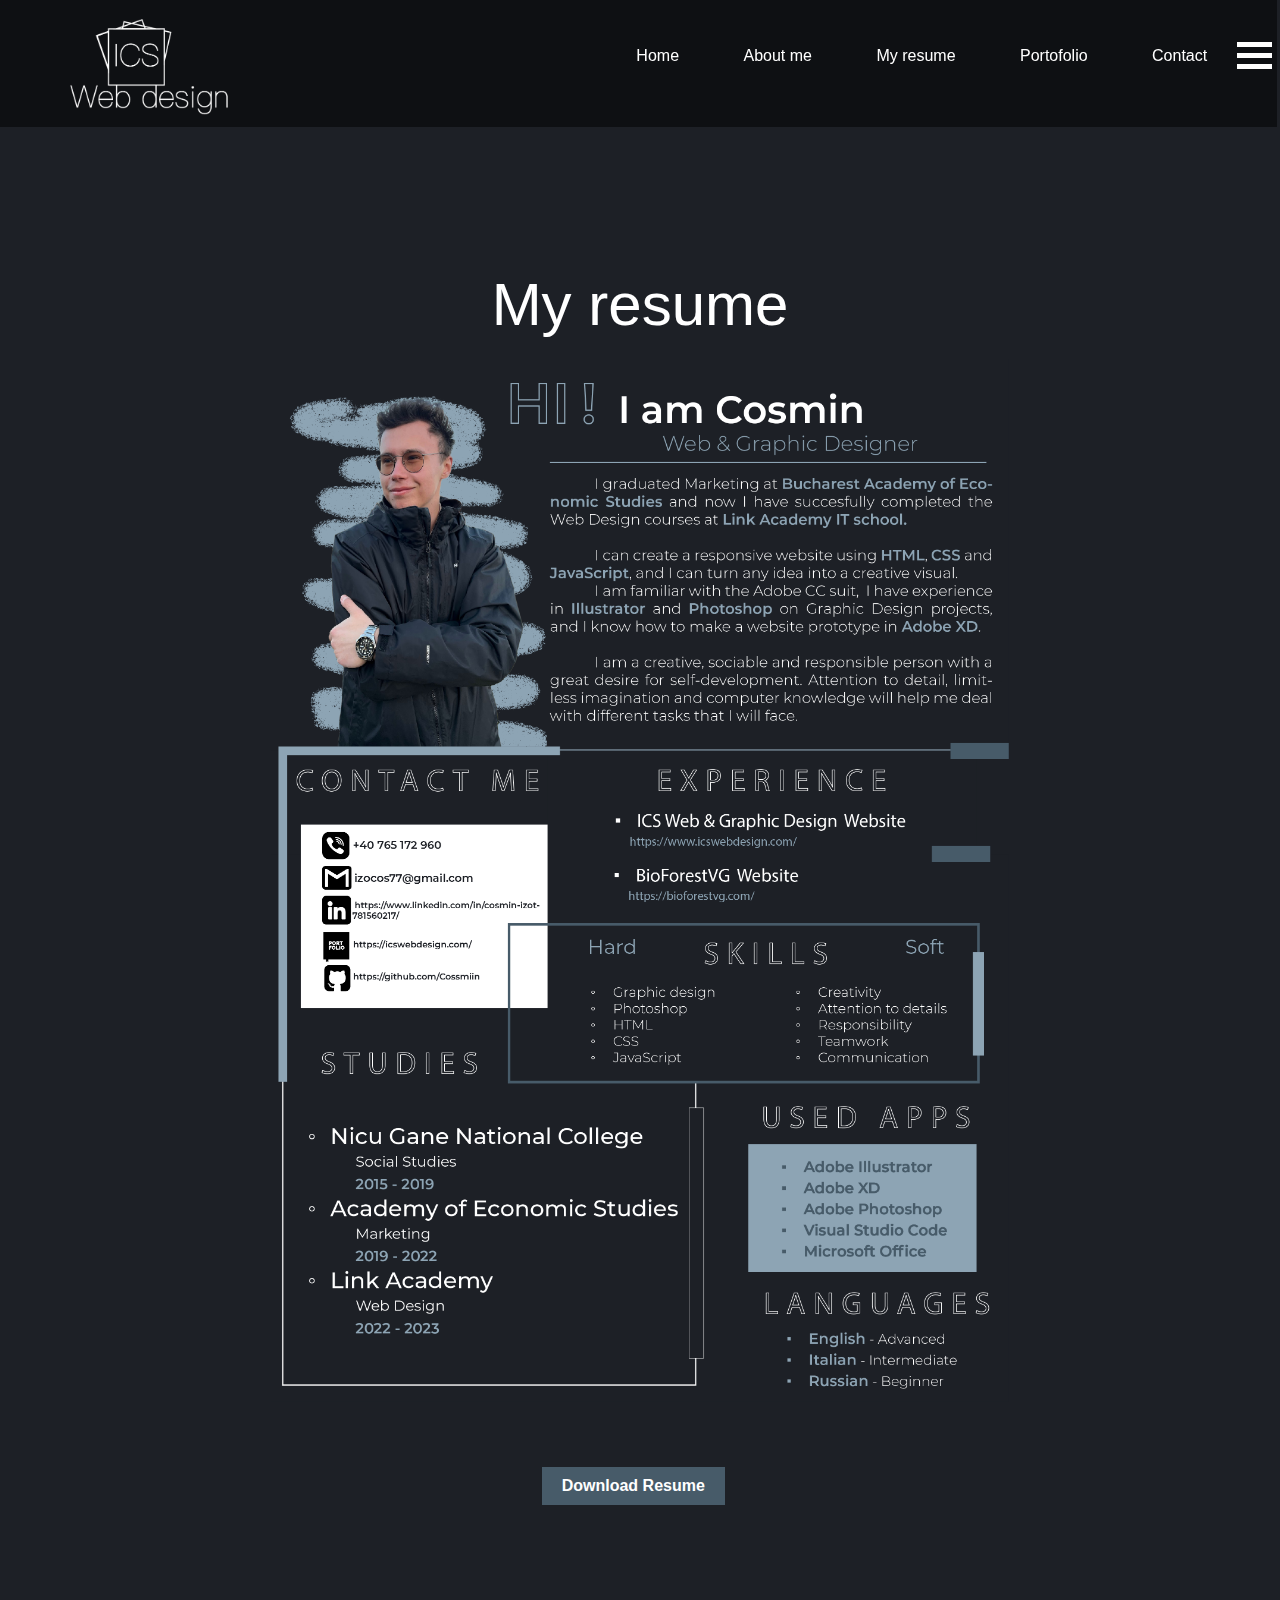
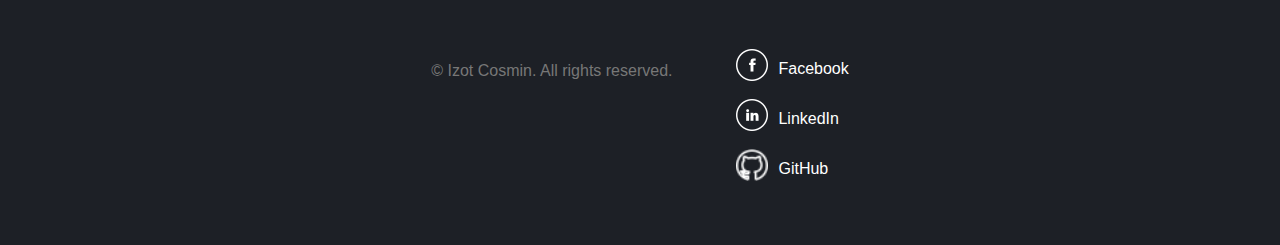
<file: cv.html>
<!DOCTYPE html>
<html lang="en">

<head>
    <meta charset="UTF-8">
    <meta name="viewport" content="width=device-width, initial-scale=1.0">
    <title>ICS Web & Graphic Design</title>
    <meta name="description"
        content="Hello, I'm Cosmin, a passionate Web and Graphic Designer. Step into my creative world and explore a diverse portfolio featuring logos, websites, and more. Discover my journey, skills, and artistic vision. Let's collaborate on your next design project. Take a look to my resume.">
    <link rel="icon" href="/img/LOGOICS.png" type="image/x-icon">
    <link rel="stylesheet" href="/css/cv.css">
    <link rel="stylesheet" href="/css/media.css">
    <script src="js/portfolio.js"></script>
<style>
    #continut {
        background-color: #1d2026;
    }
</style>
</head>

<body id="continut">
    <div id="navbar">
        <img src="img/logo.png">
        <div class="burger" onclick="MobileNavbar()">
            <div></div>
            <div></div>
            <div></div>
        </div>
       <div id="navbar-right">

            <a href="index.html">Home</a>
            <a href="index.html#aboutme">About me</a>
            <a href="cv.html">My resume</a>
            <a href="index.html#portfolio">Portofolio</a>
            <a href="index.html#contact">Contact</a>
        </div>
    </div>
    <div id="hero">
        <div class="text">
            <h1>My resume</h1>
        </div>
        <div class="cv">
            <img src="/gallery/resume.png" alt="My resume">
            <br>
            <a href="https://pdfhost.io/edit?doc=03fbd557-051c-4835-8ec4-dde3252a605b" download="YourResume.pdf" class="download-button">Download Resume</a>
        </div>
    </div>

    <footer>
        <br />
        &copy; Izot Cosmin. All rights reserved.

        <div class="social_icons">
            <img src="img/facebook_icon.png">
            <br />
            <img src="img/linkedin_icon.png">
            <br>
            <img src="img/github.png">
        </div>

        <div class="social_media">
            <ul>
                <li><a
                        href="https://www.facebook.com/cosmin.izot/?paipv=0&eav=AfYyTRcfzDijHEY3bVFqxopdhI6m9uJVHEj5whTNrQc-VDAtqmInaTJpo7-Mbdr4rPk&_rdr">Facebook</a>
                </li>
                <li><a href="https://www.linkedin.com/in/cosmin-izot-5b17a1237/">LinkedIn</a></li>
                <li><a href="https://github.com/Cossmiin">GitHub</a></li>
            </ul>
        </div>
    </footer>
    


</body>

</html>
</file>
<file: css/cv.css>
body {
    margin: 0;
    font-family: 'montserrat', sans-serif;
    background: #1d2026;
    box-sizing: border-box;
    position: relative;
    color: white;
}





/* navbar */
#navbar {
    overflow: hidden;
    background-color: rgb(0, 0, 0, 0.5); 
    padding: 30px 5px 10px;
    position: sticky;
    width: 99%;
    top: 0;
    z-index: 99;
}

.burger div {
    width: 35px;
    height: 5px;
    background-color: white;
    margin: 6px 0;
}

.burger {
    display: block;
    float: right;
    margin-top: 0.5%;
    cursor: pointer;
}

#navbar a {
    font-size: 20px;
    padding: 30px;
    color: white;
    line-height: 25px;
    text-decoration: none;
}

#navbar a:hover {
    background-color: #8da4b4;
    border-radius: 0px;
    color: black;
}

#navbar img {
    float: left;
    padding: 2px;
    width: 160px;
    margin-left: 5%;
    margin-top: -1%;
    cursor: pointer;

}
#hero{
    margin: 5%;
}
#navbar-right {
    float: right;
    margin-top: 1%;
}




/*content*/
#hero h1{
    font-size: 60px;
    font-weight: 300;
    text-align: center;
    padding: 20px;
    margin: auto;
    margin-top: 10%;
}
#hero img{
    width: 60%;
    text-align: center;
    margin-left: 20%;

}
.download-button {
    display: inline-block;
    padding: 10px 20px;
    background-color: #475B69;
    color: #fff;
    text-decoration: none;
    border-radius: 0px;
    font-weight: bold;
    margin-top: 5%;
    text-align: center;
    margin-left: 42%;
}

.download-button:hover {
    background-color: #8da4b4;
}




/*footer*/
footer {
    display: flex;
    justify-content: center;
    margin-top: 3%;
    color: #777;
    padding-top: 100px;
}

.social_icons {
    display: flex;
    flex-direction: column;
    float: right;
    margin-bottom: 5%;
    margin-left: 5%;
    margin-top: 5px;
}

.social_media ul {
    list-style-type: none;
    padding-left: 10px;
}

.social_media li {
    margin-bottom: 32px;
}

.social_media a {
    color: white;
    text-decoration: none;
}




@media screen and (max-width: 650px) {
    #hero{
        margin: 10%;

    }
    #hero h1{
        font-size: 40px;
        font-weight: 300;
        text-align: center;
        padding: 20px;
        margin: auto;
        margin-top: 23%;
    }
    #hero img{
        width: 100%;
        text-align: center;
        margin-left: 0%;
    
    }
    .download-button {
        display: grid;
        padding: 10px;
        background-color: #475B69;
        color: #fff;
        text-decoration: none;
        border-radius: 0px;
        font-weight: bold;
        padding: 20px;
        text-align: center;
        margin: auto;
       
    } 
}
</file>
<file: css/media.css>
/*NORMAL*/
@media screen and (max-width: 1300px) {
    #navbar {
        overflow: hidden;
        background-color: rgb(0, 0, 0, 0.5); 
        padding: 30px 5px 10px;
        position: sticky;
        width: 99%;
        top: 0;
        z-index: 99;
    }
    #navbar a{
        font-size: 16px;
    }
    #hero{
        margin: 2%;
    }
    
    .about div{
        width: 700px;
    }
    .skills{
        display: flex;
        flex-direction: column;
    }
    .column {
        width: 95%;
        padding: 10px;
    }
    
    .column h1 {
        text-align: center;
        font-size: 30px;
        font-weight: 300;
        color: white;
    }
    
    .column ul {
        box-shadow: 0 4px 8px 0 rgba(0, 0, 0, 0.2);
        text-align: center;
        line-height: 1.8;
    }
    
    .column li {
        list-style: none;
        padding: 0;
    }

    .portfolio h2 {
        font-size: 50px;
        margin-left: 4%;
    }
    .portfolio section{
        width: 500px;
    }
    
    .column_logos {
        display: grid;
        grid-template-columns: repeat(1, 1fr);
        gap: 15px;
    }
    
    .column_websites {
        display: grid;
        grid-template-columns: repeat(1, 1fr);
      
    }
    
    .column_other {
        display: grid;
        grid-template-columns: repeat(1, 1fr);
        
    }
    .modal {
        display: none;
        position: fixed;
        z-index: 1;
        padding-top: 10px;
        left: 0;
        top: 0;
        width: 100%;
        height: 100%;
        overflow: auto;
        background-color: rgb(0, 0, 0);
        background-color: rgba(0, 0, 0, 0.9);
    }   

}




/*MEDIUM*/
@media screen and (max-width: 950px) {
    #continut {
        max-width: 950px;
        margin: auto;
        height: 500px;
        border-radius: 10px;
        background-color: #1d2026;
        background-image: none;
        background-position-y: -1;
    }

    /* navbar */
    #navbar {
        overflow: hidden;
        background-color: rgb(0, 0, 0, 0.4);
        position: fixed;
        width: 100%;
        top: 0;
        z-index: 99;
    }
    #navbar img {
        float: left;
        padding: 2px;
        width: 100px;
        margin-left: 2%;  
        margin-top: -3%;
        cursor: pointer;   
    }
    #navbar #navbar-right{
        display: none;
    }

    #navbar a {
        display: none;
    }

    #navbar a {
        color: white;
        padding: 10px;
        text-decoration: none;
        font-size: 15px;
        display: block;
        text-align: center;
        margin-top: 20%;
        margin-right: 0%;
        background-color: #475B69; 
         
    }
    #navbar a:hover {
        background-color: #ddd;
        color: black;
    }

    #navbar .burger {
        display: block;
        position: absolute;
        right: 10px;
        top: 5px;
        padding: 10px;
        width: 50px;
    }
   

    /* welcome page */
    .image_media{
        margin: auto;
        margin-top: 38%;
        width:250px;
        height: 250px;
        border-style: solid;
        border-color: #8da4b4;
        border-radius: 50%;
        background-image: url('../img/Cosmin.png');
        background-repeat: no-repeat;
        background-position: center;
        background-size: 200px;
        background-position-y: 8px;
    }
    .text-container{
        display: none;
    }
    .text-container-media{
        margin-top: 30%;
        display: block;

    }
    .text-container-media h1{
        font-size: 30px;
    }

    /* contact icons */
    .contact_icons {
        margin-top: 13%;
        margin-left: 0;
        justify-content: center;
    }

    .contact_icons p{
        margin-left: 15px;
    }
    /* about me */
    .about h1{
        font-size: 40px;
    }
    .about div{
        width: 350px;
    }
    

    /* skills */
    .skills{
        display: flex;
        flex-direction: column;
    }
    .column {
        width: 95%;
        padding: 10px;
    }
    
    .column h1 {
        text-align: center;
        font-size: 30px;
        font-weight: 300;
        color: white;
    }
    
    .column ul {
        box-shadow: 0 4px 8px 0 rgba(0, 0, 0, 0.2);
        text-align: center;
        line-height: 1.8;
    }
    
    .column li {
        list-style: none;
        padding: 0;
    }

    /* portfolio */
    .portfolio h2 {
        font-size: 50px;
        margin-left: 4%;
    }
    .portfolio section{
        width: 350px;
    }
    
    .column_logos {
        display: block;
    }
    
    .column_websites {
        display: block;
        display: none;
    }
    
    .column_other {
        display: block;
        display: none;
    }
    .content{
        text-align: center;
    }
    
    .modal-content {
        justify-content: center;
        align-items: center;
        margin: auto;
        margin-top: 20%;
        width: 200px;
        height: 100px;
    }

    .overlay{
        width: 95%;
    }
}




/*SMALL*/
@media screen and (max-width: 650px) {
    #continut {
        max-width: 650px;
        margin: auto;
        height: 500px;
        border-radius: 10px;
        background-color: #1d2026;
        background-image: none;
        background-position-y: -1;
    }

    /* navbar */
    #navbar {
        overflow: hidden;
        background-color: rgb(0, 0, 0, 0.4);
        position: fixed;
        width: 100%;
        top: 0;
        z-index: 99;
    }
    #navbar img {
        float: left;
        padding: 2px;
        width: 100px;
        margin-left: 2%;  
        margin-top: -3%;
        cursor: pointer;   
    }
    #navbar #navbar-right{
        display: none;
    }


    #navbar a {
        color: white;
        padding: 10px;
        text-decoration: none;
        font-size: 15px;
        display: block;
        text-align: center;
        margin-top: 18%;
        background-color: #475B69;
          
    }

    #navbar a:hover {
        background-color: #ddd;
        color: black;
    }

    #navbar .burger {
        display: block;
        position: absolute;
        right: 10px;
        top: 5px;
        padding: 10px;
        width: 50px;
    }
   

    /* welcome page */
    .image_media{
        margin: auto;
        margin-top: 38%;
        width:250px;
        height: 250px;
        border-style: solid;
        border-color: #8da4b4;
        border-radius: 50%;
        background-image: url('../img/Cosmin.png');
        background-repeat: no-repeat;
        background-position: center;
        background-size: 200px;
        background-position-y: 8px;
    }
    .text-container{
        display: none;
    }
    .text-container-media{
        margin-top: 30%;
        display: block;

    }
    .text-container-media h1{
        font-size: 30px;
    }

    /* contact icons */
    .contact_icons {
        margin-top: 13%;
        margin-left: 0;
        justify-content: center;
    }

    .contact_icons p{
        margin-left: 15px;
    }
    /* about me */
    .about h1{
        font-size: 35px;
        margin: auto;
        
    }
    .about p{
        font-size: 15px;
    }
    .about h2{
        padding: 20px;
        font-size: 35px;
    }
    .about div{
        width: 300px;
    }
    .about p i{
        color: #8da4b4;
        font-size: 15px;
        border-style: none;
        
    }

    /* skills */
    .skills{
        display: block;
       
    }

    .column {
        width: 280px;
        margin: auto;
        
       
    }
    
    .column h1 {
        text-align: center;
        margin: auto;
        font-size: 25px;
        font-weight: 300;
        color: white;
    }
    
    .column ul {
        box-shadow: 0 4px 8px 0 rgba(0, 0, 0, 0.2);
        text-align: center;
        line-height: 1.8;
    }
    
    .column li {
        list-style: none;
        padding: 0;
        text-align: left;
    }

    /* portfolio */
    .portfolio h2 {
        font-size: 40px;
        margin-left: 0%;
        padding-top: 100px;
    }
    .portfolio section{
        width: 300px;
    }
    
    .column_logos {
        display: block;
        text-align: center;
        margin: auto;
    }
    
    .column_websites {
        display: block;
        display: none;
    }
    
    .column_other {
        display: block;
        display: none;
    }
    .content{
        text-align: center;
        
    }
    .content img{
        width: 290px;
        height: 150px;
    }
    
    .modal-content {
        justify-content: center;
        align-items: center;
        margin: auto;
        margin-top: 60%;
        width: 200px;
        height: 100px;
    }

    .overlay{
        width: 95%;
    }
    .btn {
        border: none;
        outline: none;
        padding: 12px 16px;
        background-color: white;
        cursor: pointer;
        margin: auto;
        
        
    }
    
    .btn:hover {
        background-color: #ddd;
    }
    
    .btn.active {
        background-color: #475B69;
        color: white;
    }

    h1 {
        font-size: 40px;
        font-weight: 400;
        
        text-align: center;
    }
    
    .contact {
        max-width: 600px;
        border-radius: 5px;
        padding-top: 100px;
        margin: auto;
    }
    
    input[type=text],
    textarea {
        width: 100%;
        padding: 12px;
        border: 1px solid #ccc;
        border-radius: 4px;
        box-sizing: border-box;
        margin-top: 6px;
        margin-bottom: 16px;
        resize: vertical;
    
    }
    
    input[type=email],
    textarea {
        width: 100%;
        padding: 12px;
        border: 1px solid #ccc;
        border-radius: 4px;
        box-sizing: border-box;
        margin-top: 6px;
        margin-bottom: 16px;
        resize: vertical;
    
    }
    
    input[type=submit] {
        background-color: #8da4b4;
        color: white;
        padding: 12px 20px;
        border: none;
        border-radius: 0px;
        cursor: pointer;
    }
    
    input[type=reset] {
        background-color: #8da4b4;
        color: white;
        padding: 12px 20px;
        border: none;
        border-radius: 0px;
        cursor: pointer;
    }
    
   
    footer {
        display: flex;
        justify-content: center;
        margin: auto;
        color: #777;
        
    }
    
    
    .social_icons {
        display: flex;
        flex-direction: column;
        float: right;
        margin-bottom: 2%;
        margin-left: 5%;
        margin-top: 10px;
    }
    
    .social_media ul {
        list-style-type: none;
        padding-left: 10px;
    }
    
    .social_media li {
        margin-bottom: 32px;
    }
    
    .social_media a {
        color: white;
        text-decoration: none;
    }
}





/*EXTRA SMALL*/
@media screen and (max-width: 400px) {
    .btn {
        border: none;
        outline: none;
        padding: 12px 16px;
        background-color: white;
        cursor: pointer;
        display: inline-block;
    }
    #hero{
        margin: 4%;
    }
    .about p b{
        font-size: 20px;
        color: #8da4b4;
    }
    .about p i{
        color: white;
        font-size: 18px;
        border-style: none;   
    }
}
</file>
